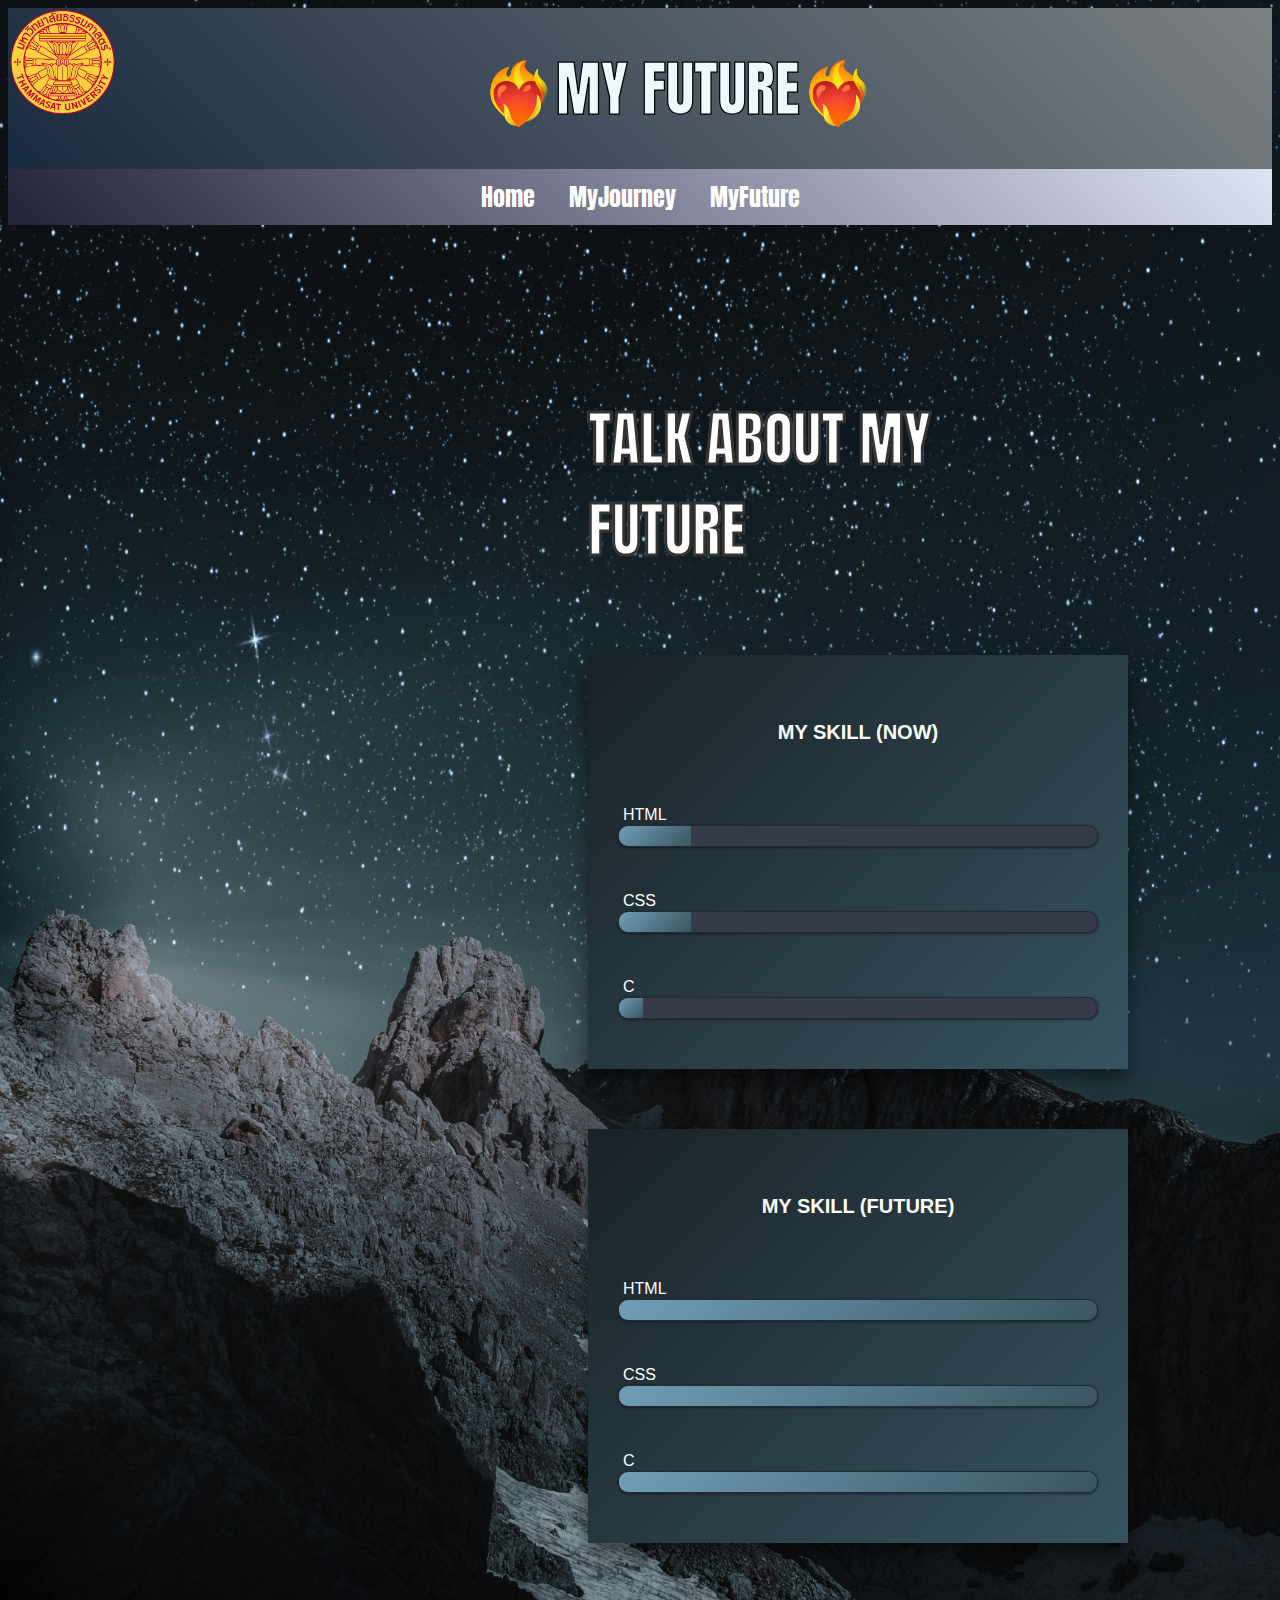
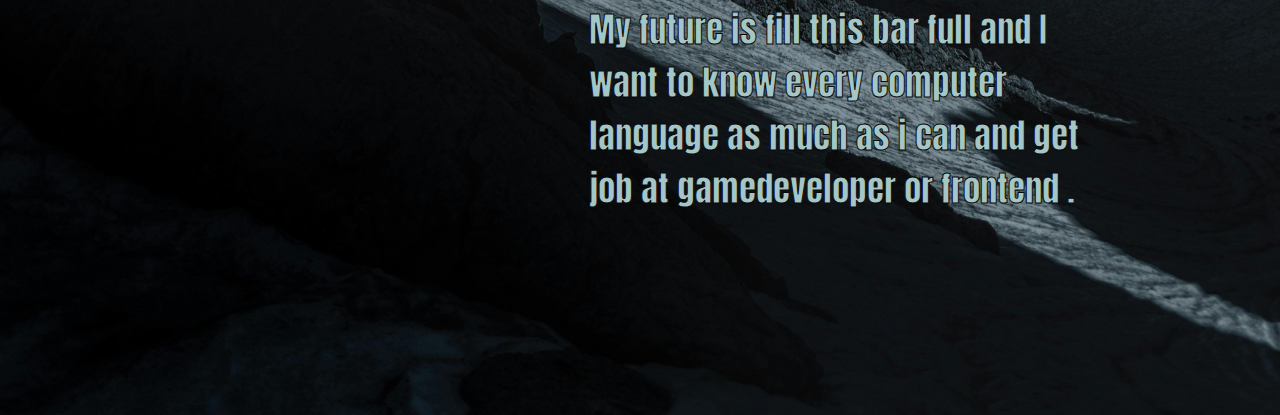
<file: myfuture.html>
<!DOCTYPE html>
<html lang="en">
<head>
    <title>My CSTU Story</title>
    <meta charset="UTF-8">
    <meta name="viewport" content="width=device-width, initial-scale=1.0">
    <link rel="stylesheet" type="text/css" href="myfuture.css">
    <link rel="preconnect" href="https://fonts.googleapis.com">
    <link rel="preconnect" href="https://fonts.gstatic.com" crossorigin>
    <link href="https://fonts.googleapis.com/css2?family=Fredericka+the+Great&display=swap" rel="stylesheet">
    <link rel="preconnect" href="https://fonts.googleapis.com">
    <link rel="preconnect" href="https://fonts.gstatic.com" crossorigin>
    <link href="https://fonts.googleapis.com/css2?family=Anton&family=Fascinate+Inline&display=swap" rel="stylesheet">
    <link rel="stylesheet" href="https://cdnjs.cloudflare.com/ajax/libs/font-awesome/5.15.3/css/all.min.css"/>


</head>
<body>
  <picture class="tham">
  <img src="resource\pigpig.png" width=""  height="110" align="left">
  </picture>

  <header>
    ❤️‍🔥MY FUTURE❤️‍🔥
  </header>
  <nav>
    <ul>
        <li><a href="index.html">Home</a></li>
        <li><a href="myjourney.html">MyJourney</a></li>
        <li><a href="myfuture.html">MyFuture</a></li> 
    </ul>
  </nav>
   <main>
    <section class="future">
    <br><br><h4>TALK ABOUT MY FUTURE</h4>
    <picture class="pics">
      <div class="skill">
            <h6>MY SKILL (NOW)</h6>
    
            <li><h7>HTML</h7>
                <span class="bar"><span class="HTML"></span><span></span>
            </li>
            <li><h7>CSS</h7>
                <span class="bar"><span class="CSS"></span><span></span>
            </li>
            <li><h7>C</h7>
                <span class="bar"><span class="C"></span><span></span>
            </li>
            
    
    
        </div>

        <div class="skilll">
            <h6>MY SKILL (FUTURE)</h6>
    
            <li><h10>HTML</h10>
                <span class="bar"><span class="HTML2"></span><span></span>
            </li>
            <li><h10>CSS</h10>
                <span class="bar"><span class="CSS2"></span><span></span>
            </li>
            <li><h10>C</h10>
                <span class="bar"><span class="C2"></span><span></span>
            </li>
            
    
        </div>
        
        
     
        </picture>
        <h8 align="left">
            My future is fill this bar full and I want to know 
            every computer language as much as i can and get job at gamedeveloper
            or frontend . 
        </h8>

          

        
       
    </section>
    
</main>
    
  





</body>
</html>
</file>
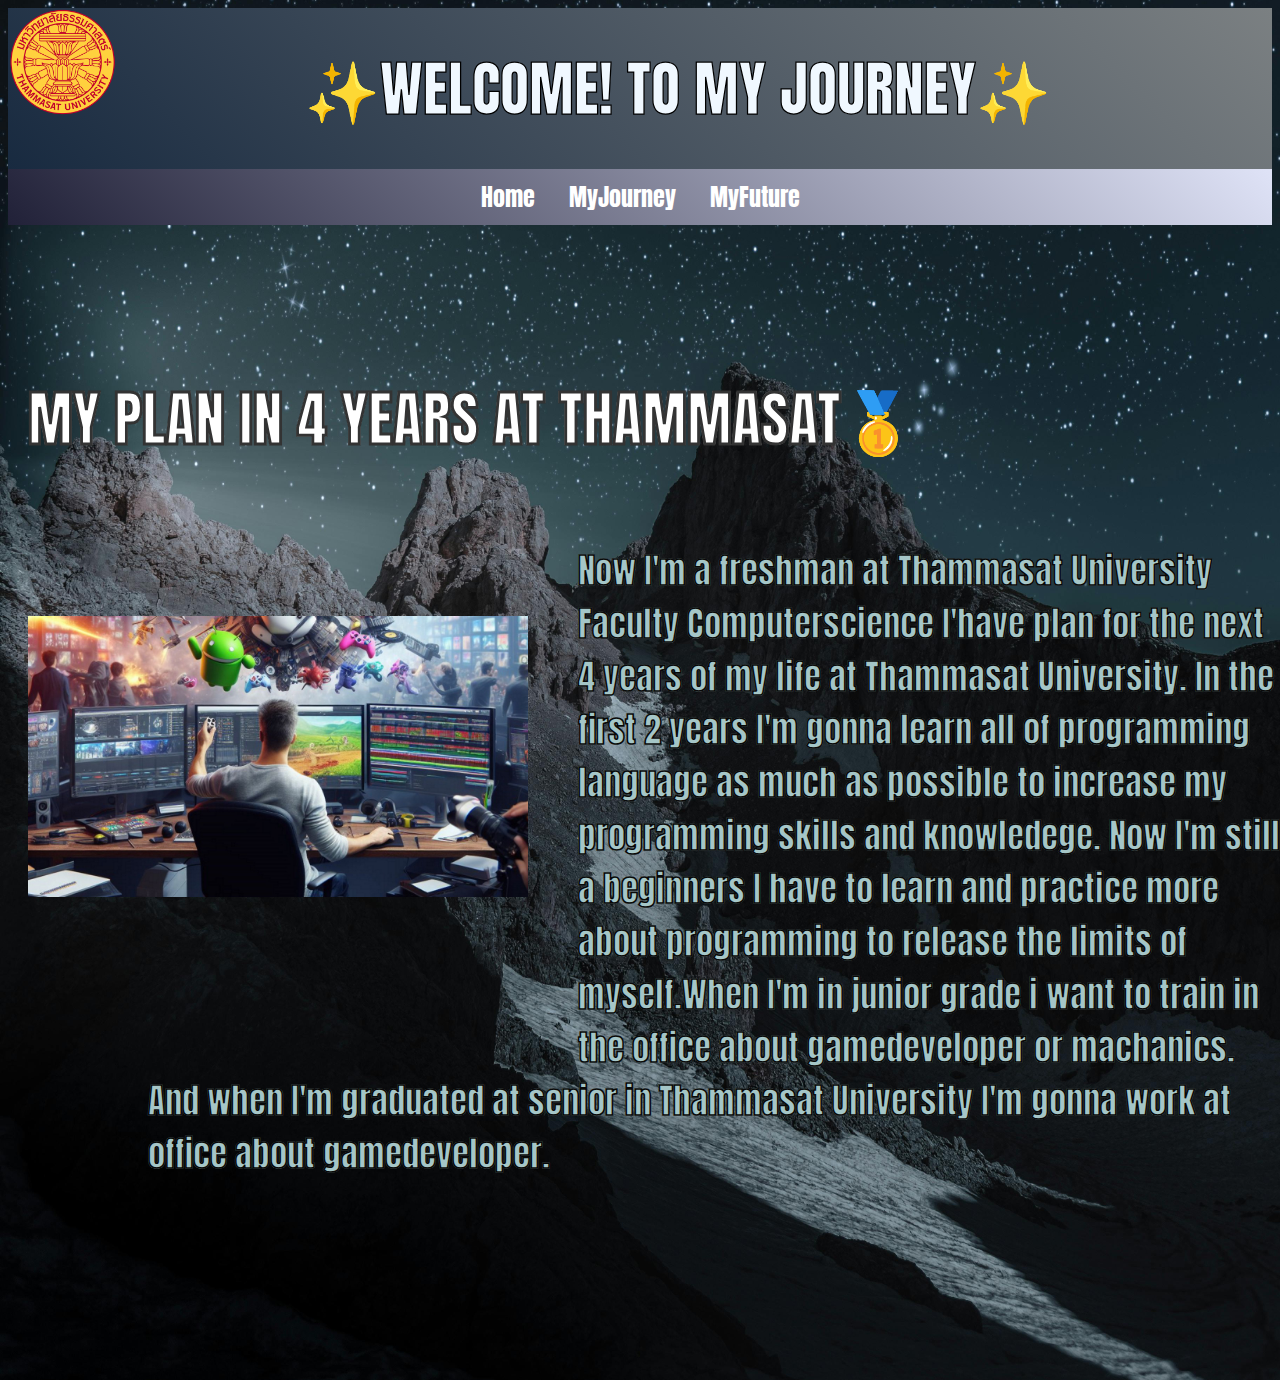
<file: myjourney.html>
<!DOCTYPE html>
<html lang="en">
<head>
    <title>My CSTU Story</title>
    <meta charset="UTF-8">
    <meta name="viewport" content="width=device-width, initial-scale=1.0">
    <link rel="stylesheet" type="text/css" href="myjourney.css">
    <link rel="preconnect" href="https://fonts.googleapis.com">
    <link rel="preconnect" href="https://fonts.gstatic.com" crossorigin>
    <link href="https://fonts.googleapis.com/css2?family=Fredericka+the+Great&display=swap" rel="stylesheet">
    <link rel="preconnect" href="https://fonts.googleapis.com">
    <link rel="preconnect" href="https://fonts.gstatic.com" crossorigin>
    <link href="https://fonts.googleapis.com/css2?family=Anton&family=Fascinate+Inline&display=swap" rel="stylesheet">
    <link rel="stylesheet" href="https://cdnjs.cloudflare.com/ajax/libs/font-awesome/5.15.3/css/all.min.css"/>


</head>
<body>
  <picture class="tham">
  <img src="resource\pigpig.png" width=""  height="110" align="left">
  </picture>

  <header>
    ✨WELCOME! TO MY JOURNEY✨
  </header>
  <nav>
    <ul>
        <li><a href="index.html">Home</a></li>
        <li><a href="myjourney.html">MyJourney</a></li>
        <li><a href="myfuture.html">MyFuture</a></li> 
    </ul>
  </nav>
   <main>
    <section class="PLAN">
    <br><br><h4>MY PLAN IN 4 YEARS AT THAMMASAT🥇</h4>
    <picture class="pic">
        <br><br><br>
        <img src="resource\dev.jpg" width="500" height="" >
        </picture>
        <h5 align="left">
            Now I'm a freshman at Thammasat University 
            Faculty Computerscience I'have plan for the next 4 years 
            of my life at Thammasat University. In the first 2 years 
            I'm gonna learn all of programming language as much as possible 
            to increase my programming skills and knowledege. Now I'm still a beginners 
            I have to learn and practice more about programming to release the limits
            of myself.When I'm in junior grade i want to train in the office about 
            gamedeveloper or machanics. And when I'm graduated at senior in 
            Thammasat University I'm gonna work at office about gamedeveloper.

        
            
    </section>

    </main>
   






</body>
</html>
</file>
<file: myfuture.css>
h6{
    font-family: 'Gill Sans', 'Gill Sans MT', Calibri, 'Trebuchet MS', sans-serif;
    text-align: center;
    font-size: 20px;
}

h7{
font-family: 'Gill Sans', 'Gill Sans MT', Calibri, 'Trebuchet MS', sans-serif;
list-style: none;
padding: 0;
margin: 5px;

}

h8{
    padding-left: 1px;
    font-family: "Anton", sans-serif;
    color: rgb(165, 198, 199);
    -webkit-text-stroke: 1px #090909;
    font-size: 35px;
    width: 200%;
    padding-bottom: 200px;
    float : left;
    
    
}

h9{
    font-family: 'Gill Sans', 'Gill Sans MT', Calibri, 'Trebuchet MS', sans-serif;
    text-align: center;
    font-size: 20px;
}

h10{
font-family: 'Gill Sans', 'Gill Sans MT', Calibri, 'Trebuchet MS', sans-serif;
list-style: none;
padding: 0;
margin: 5px;

}


.skill{
    background: linear-gradient(135deg, rgb(25, 34, 39)0%, rgb(54, 84, 96)100%);
    text-transform: uppercase;
    width: 500px;
    margin: left auto;
    margin-right: auto;
    color: #fff;
    padding: 20px;
    box-shadow: 0 14px 28px rgba(0, 0, 0, 0.25), 0 10px 10px rgba(0, 0, 0, 0.22);
    list-style: none;
    float: none;
    
    
}
.skill li{
    margin: 20px 0;
    padding: 10px;
}
.bar{
    background: #353b48;
    display: block;
    height: 20px;
    border: 1px solid rgba(0, 0, 0, 0.3);
    border-radius: 10px;
    overflow:hidden;
    box-shadow: 0 1px 3px rgba(0, 0, 0, 0.25), 0 1px 2px rgba(0, 0, 0, 0.24);
    transition: all 0.3s cubic-bezier(.25,.8,.25,1);
}
.bar:hover{
    box-shadow: 0 14px 28px rgba(0, 0, 0, 0.25), 0 10px 10px rgba(0, 0, 0, 0.22);
}
.bar span{
    height: 20px;
    float: left;
    background: linear-gradient(135deg, rgb(112, 158, 183)0%, rgb(57, 85, 96)100%);
}
.HTML{
    width: 15%;
    animation: HTML 6s;
}
.CSS{
    width: 15%;
    animation: CSS 6s;
}
.C{
    width: 5%;
    animation: C 6s;
}
@keyframes HTML{
    0%{
        width: 0%;
    }
    100%{
        width: 15;
    }
}
@keyframes CSS{
    0%{
        width: 0%;
    }
    100%{
        width: 15%;
    }
}
@keyframes C{
    0%{
        width: 0%;
    }
    100%{
        width: 5%;
    }
}

<!---->




.skilll{
    background: linear-gradient(135deg, rgb(25, 34, 39)0%, rgb(54, 84, 96)100%);
    text-transform: uppercase;
    width: 500px;
    margin: 60px auto;
    color: #fff;
    padding: 20px;
    box-shadow: 0 14px 28px rgba(0, 0, 0, 0.25), 0 10px 10px rgba(0, 0, 0, 0.22);
    list-style: none;
    float:left;
    
    
}
.skilll li{
    margin: 20px 0;
    padding: 10px;
}
.bar{
    background: #353b48;
    display: block;
    height: 20px;
    border: 1px solid rgba(0, 0, 0, 0.3);
    border-radius: 10px;
    overflow:hidden;
    box-shadow: 0 1px 3px rgba(0, 0, 0, 0.25), 0 1px 2px rgba(0, 0, 0, 0.24);
    transition: all 0.3s cubic-bezier(.25,.8,.25,1);
   
}
.bar:hover{
    box-shadow: 0 14px 28px rgba(0, 0, 0, 0.25), 0 10px 10px rgba(0, 0, 0, 0.22);
}
.bar span{
    height: 20px;
    float: left;
    background: linear-gradient(135deg, rgb(112, 158, 183)0%, rgb(57, 85, 96)100%);
}
.HTML2{
    width: 100%;
    animation: HTML2 6s;
}
.CSS2{
    width: 100%;
    animation: CSS2 6s;
}
.C2{
    width: 100%;
    animation: C2 6s;
}
@keyframes HTML2{
    0%{
        width: 0%;
    }
    100%{
        width: 15;
    }
}
@keyframes CSS2{
    0%{
        width: 0%;
    }
    100%{
        width: 100%;
    }
}
@keyframes C2{
    0%{
        width: 0%;
    }
    100%{
        width: 100%;
    }
}

body {

    font-family: 'Anton', sans-serif;
    background-image: url("resource/bc4k.jpg");
    background-size: cover;
    min-height: 100vh;
    color: white;
    background-position: center;
    
    justify-content: center;
    align-items: center;
}

@keyframes moveBackground {
    0% {background-position: 0 0;}
    100% {background-position: 100% 100%;}
}


header{
    padding: 35px;
    background-color: rgb(112, 150, 255);
    border: none solid rgb(69, 124, 241);
    text-align: center;
    width: none; 
    font-family: "Anton", sans-serif;
    font-weight: 400;
    font-style: normal ;
    font-size: 60px;
    color: aliceblue;
    text-align: center;
    -webkit-text-stroke: 1.25px black ;
    background:linear-gradient(45deg,rgb(24, 42, 64),rgb(123, 128, 130))
}

nav {
    background-color: #fafafa;
    padding: 10px;
    text-align: center;
    width: none;
    position: sticky;
    background:linear-gradient(45deg,rgb(33, 33, 56),rgb(223, 227, 247))
}

nav ul {
    list-style: none;
    margin: 0;
    padding: 0;
    font-family: "Anton", sans-serif;
}

nav ul li {
    display: inline-block;
    margin: 0 15px;
}

nav ul li a {
    text-decoration: none;
    color: #fff;
    font-size: 1.5em;
}

nav ul li a:hover {
    color: #333;
}
main {
    padding: 20px;
    float: none;
    width: 45%;
    padding-top: 20px;
    height: 40px;
   
}
.future {
    padding: 20px;
    float: none;
    width: 45%;
    padding-top: 20px;
    height: 40px;
    margin-left: 540px;
    margin-right: 540px;
    
}
h4{
    padding-left: none px;
    font-family: "Anton", sans-serif;
    color: white;
    -webkit-text-stroke: 1px #333;
    font-size: 60px;
    width: 200%;
    margin-right:none px;
    padding-right: 30px;
}
</file>
<file: myjourney.css>
h4{
    padding-left: none px;
    font-family: "Anton", sans-serif;
    color: white;
    -webkit-text-stroke: 1px #333;
    font-size: 60px;
    width: 200%;
    margin-right:none px;
    padding-right: 30px;
}

p{
    padding-left: 50px;
    font-family: "Anton", sans-serif;
    color: white;
    -webkit-text-stroke: 1.25px #0e0d0d;
    font-size: 25px;
    width: 90%;
    border:5px solid rgb(60, 98, 113);
    border-radius: 10px;
    max-width: fit-content;
    padding-right: 50px;
    padding-top: 50px;
    padding-bottom: 50px;
    float: none;
    margin-bottom: 50px;
    clear: both;
}
.pic{
    max-width: none;
    border-radius: none ;
    float:left;
    border:none solid rgb(234, 239, 245);
    margin-right: 50px;
    padding-bottom: none;
    margin-bottom: 150px;
    
    
}

h5{
    padding-left: 120px;
    font-family: "Anton", sans-serif;
    color: rgb(165, 198, 199);
    -webkit-text-stroke: 0.5px #090909;
    font-size: 35px;
    width: 200%;
    padding-bottom: 200px;
}
body {

    font-family: 'Anton', sans-serif;
    background-image: url("resource/bc4k.jpg");
    background-size: cover;
    min-height: 100vh;
    color: white;
    background-position: center;
    
    justify-content: center;
    align-items: center;
}

@keyframes moveBackground {
    0% {background-position: 0 0;}
    100% {background-position: 100% 100%;}
}


header{
    padding: 35px;
    background-color: rgb(112, 150, 255);
    border: none solid rgb(69, 124, 241);
    text-align: center;
    width: none; 
    font-family: "Anton", sans-serif;
    font-weight: 400;
    font-style: normal ;
    font-size: 60px;
    color: aliceblue;
    text-align: center;
    -webkit-text-stroke: 1.25px black ;
    background:linear-gradient(45deg,rgb(24, 42, 64),rgb(123, 128, 130))
}

nav {
    background-color: #fafafa;
    padding: 10px;
    text-align: center;
    width: none;
    position: sticky;
    background:linear-gradient(45deg,rgb(33, 33, 56),rgb(223, 227, 247))
}

nav ul {
    list-style: none;
    margin: 0;
    padding: 0;
    font-family: "Anton", sans-serif;
}

nav ul li {
    display: inline-block;
    margin: 0 15px;
}

nav ul li a {
    text-decoration: none;
    color: #fff;
    font-size: 1.5em;
}

nav ul li a:hover {
    color: #333;
}
main {
    padding: 20px;
    float: none;
    width: 45%;
    padding-top: 20px;
    height: 40px;
   
}
</file>
